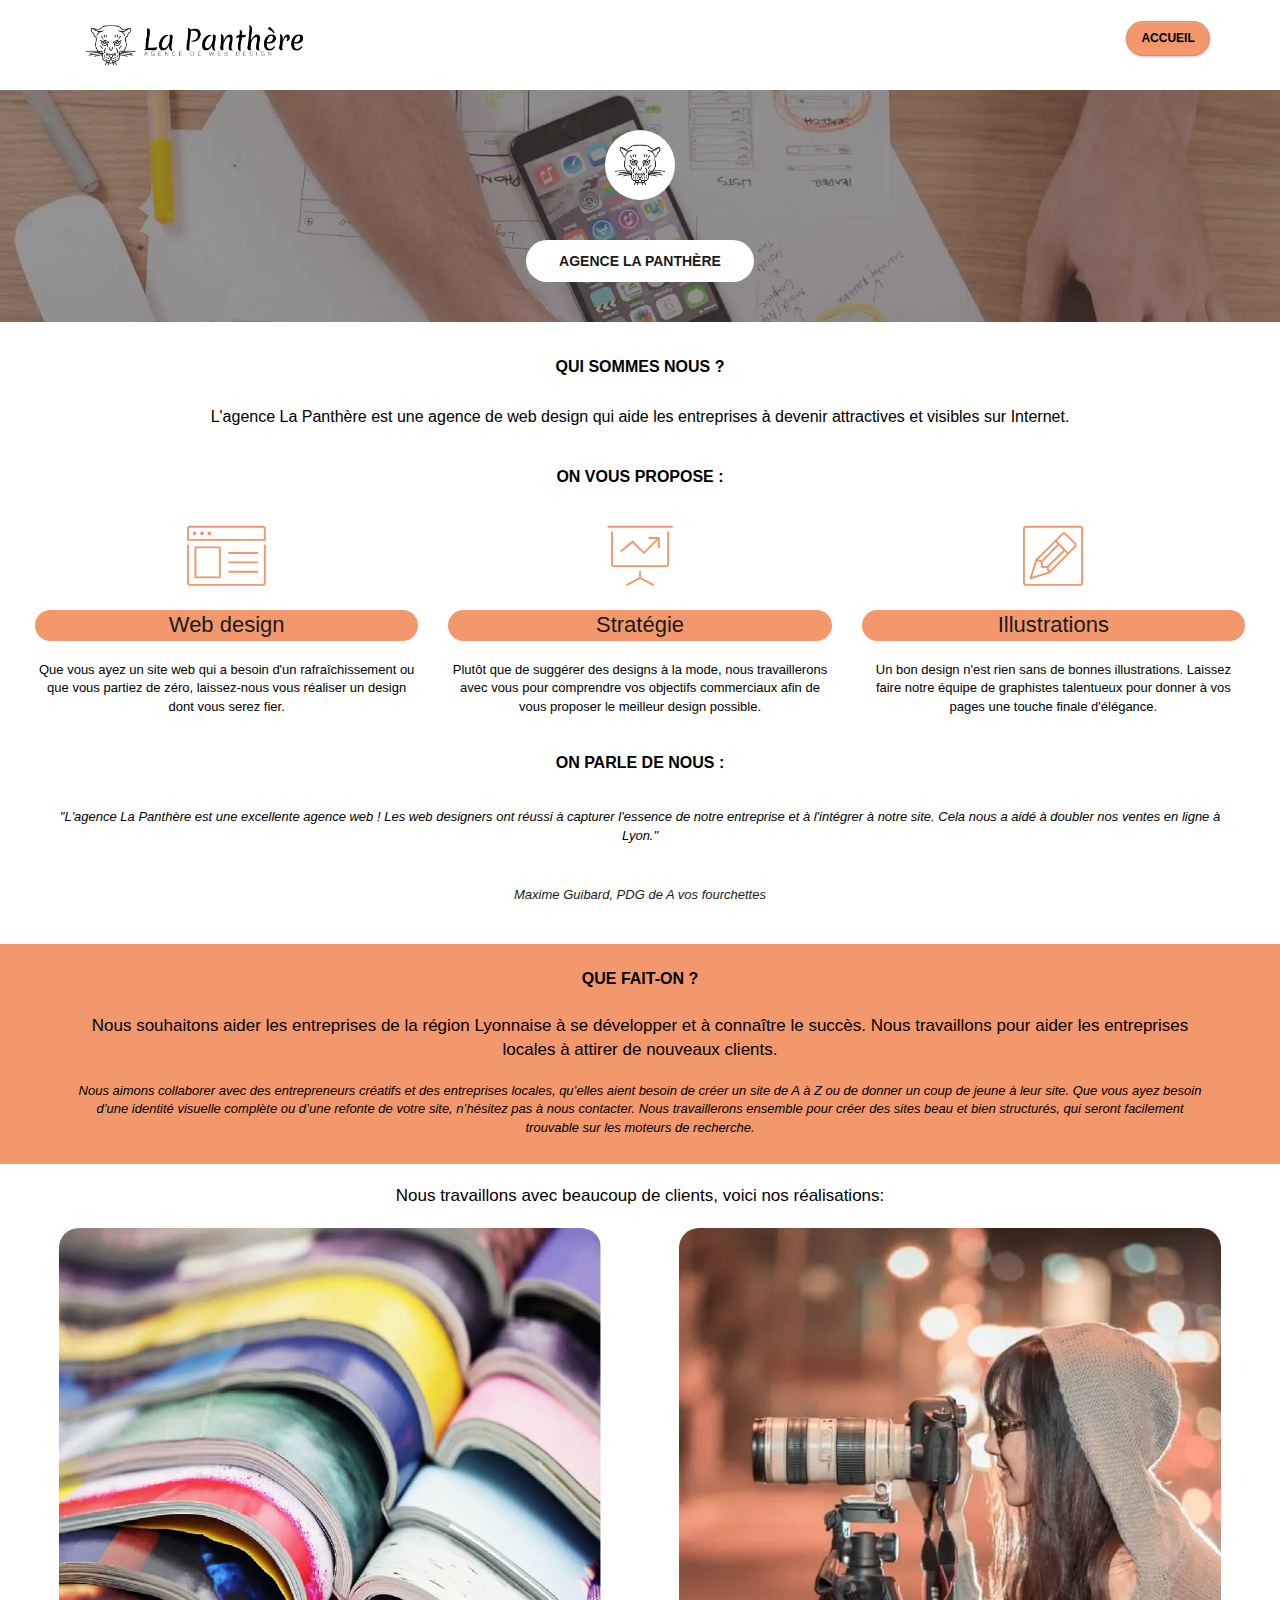
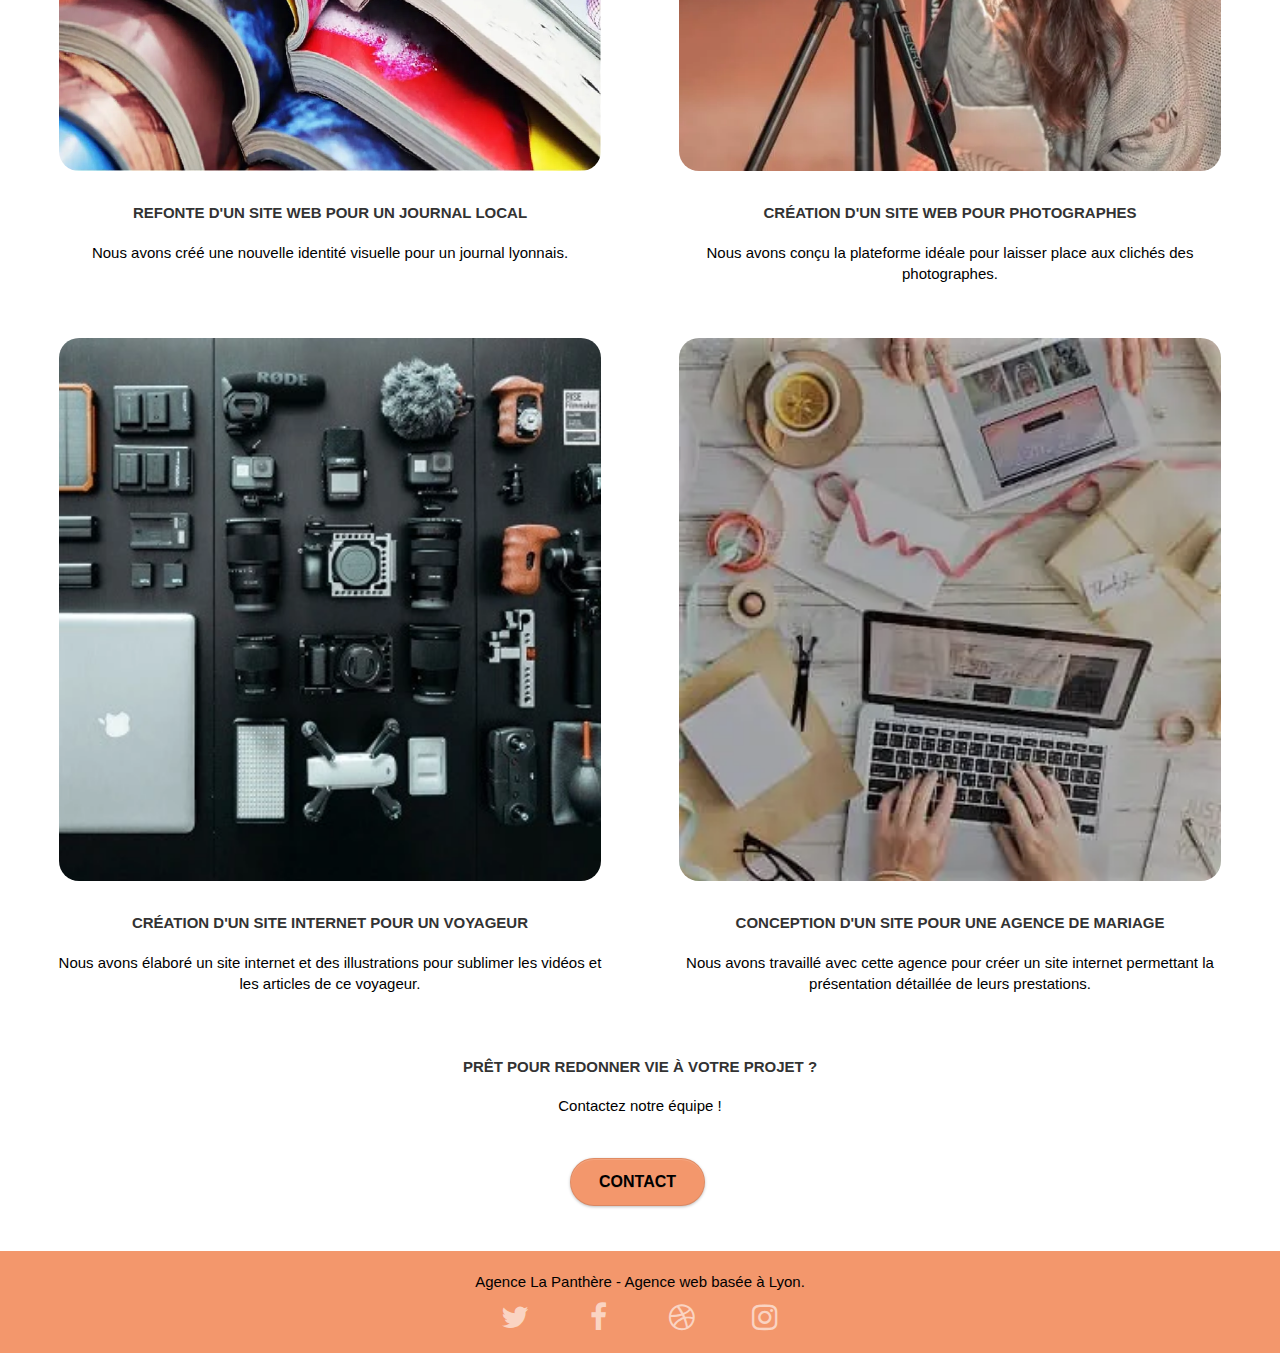
<file: index.html>
<!doctype html>
<html lang="fr">
<head>
    <meta charset="utf-8">
    <meta name="keywords" content="google, site web, site internet, agence design lyon">
    <meta name="description" content="La Panthère est une agence de webdesign basée à Lyon,
	qui aide les entreprises à devenir attractives et visibles sur internet">
    <meta name="viewport" content="width=device-width, initial-scale=1.0, viewport-fit=cover">
    <link rel="shortcut icon" type="image/png" href="favicon.jpg">
    <link rel="canonical" href="https://jabouzou.github.io/la_panthere/"/>
	<link rel="stylesheet" type="text/css" href="./css/bootstrap.css">
	<link rel="stylesheet" type="text/css" href="style.css">
	<link rel="stylesheet" type="text/css" href="./css/font-awesome.css">
	<link rel="stylesheet" type="text/css" href="./css/et-line.css">
	<link rel="alternate" hreflang="fr" href="https://jabouzou.github.io/la_panthere/fr/"/>

    <title>La Panthère | Agence de web design |Lyon, France</title>
    
<!-- Analytics -->
<meta name="google-site-verification" content="M41j4bJcFL_2pexahHxz7XFJvd50q1hlF4pwgWMD_pU" /> 
<!-- Analytics END -->
    
</head>

<body>
	<header>
		<!-- Principal conteneur -->
		<div class="page-container">
			<!-- bloc-0 -->
			<div class="bloc bgc-white l-bloc " id="bloc-0">
				<div class="container bloc-sm">
					<nav id="navbar" class="navbar row">
						<a href="index.html" class="btn-clean btn_homepage" id="homepage_button">
							Accueil
						</a>
						<div id="navbar_img">
							<img src="img/compresse/agence-la-panthere-monochrome.webp" alt="Logo de l'agence web design La Panthère, 
							en noir et blanc" height="40"/>
						</div>
					</nav>
				</div>
			</div>
		</div>
	</header>

	<main>
		<div class="img_pres">
			<img src="img/compresse/agence-la-panthere_banniere.webp" alt="">
		</div>

		<!-- bloc-1-presentation -->
		<div class="bloc bgc-dark-slate-blue bg-banniere d-bloc bg-t-edge bloc-bg-texture texture-paper b-parallax" id="bloc-1-hero">
			<div class="container bloc-lg">
				<div class="row tight-width-whitespace">
					<div class="col-sm-12 introduction">
						<div class="mainlogo">
							<img src="img/compresse/logo.webp" alt="Logo du site web La Panthère, 
							dessin d'une tête de tigre en noir et blanc">
							<p class="title">Agence	La Panthère</p>
						</div>
						
					</div>
				</div>
			</div>
		</div>
		<!-- bloc-1-presentation END -->

		<!-- bloc-2-services -->
		<div class="bloc bgc-white l-bloc" id="bloc-2-services">
			<div class="container bloc-md">
				<div class="description">
					<p class="titles">Qui sommes nous ? </p>
					<h1>
						L'agence La Panthère est une agence de web design qui aide 
						les entreprises à devenir attractives et visibles sur Internet.
					</h1>
				</div>
				<p class="titles">On vous propose :</p>
				<div class="row voffset-lg med-width-whitespace">
					<div class="col-sm-4">
						<div class="text-center">
							<span class="et-icon-browser sm-shadow icon-dark-slate-blue icons icon-lg"></span>
						</div>
						<h2 class="mg-md text-center text_content">
							Web design
						</h2>
						<p class="text-center smalltext">
							Que vous ayez un site web qui a besoin d'un rafraîchissement 
							ou que vous partiez de zéro, laissez-nous vous réaliser un design dont vous serez fier.
						</p>
					</div>
					<div class="col-sm-4">
						<div class="text-center">
							<span class="et-icon-presentation sm-shadow icon-dark-slate-blue icons icon-lg"></span>
						</div>
						<h2 class="mg-md text-center text_content">
							Stratégie
						</h2>
						<p class="text-center smalltext">
							Plutôt que de suggérer des designs à la mode, nous travaillerons avec vous pour 
							comprendre vos objectifs commerciaux afin de vous proposer le meilleur design possible.
						</p>
					</div>
					<div class="col-sm-4">
						<div class="text-center">
							<span class="et-icon-edit sm-shadow icon-dark-slate-blue icons icon-lg"></span>
						</div>
						<h2 class="mg-md text-center text_content">
							Illustrations
						</h2>
						<p class="text-center smalltext">
							Un bon design n'est rien sans de bonnes illustrations. 
							Laissez faire notre équipe de graphistes talentueux pour donner 
							à vos pages une touche finale d'élégance.
						</p>
					</div>
				</div>
				<p class="titles">On parle de nous :</p>
				<div class="quote_parent" >
					<p class="quote">"L'agence La Panthère est une excellente agence web ! Les web designers ont réussi à 
						capturer l'essence de notre entreprise
							et à l'intégrer à notre site. Cela nous a aidé à doubler nos ventes en ligne à Lyon."</p>
					<p class="subtitle">Maxime Guibard, PDG de A vos fourchettes</p>			
				</div>
			</div>
		</div>
		<!-- bloc-2-services END -->

		<!-- bloc-3-what-i-do -->
		<div class="bloc tc-white bgc-atomic-tangerine bg-presentation d-bloc bloc-bg-texture texture-paper-center b-parallax" id="bloc-3-what-i-do">
			<div class="container bloc-lg">
				<div>
					<div class="col-sm-12">
						<p class="titles titles_black">Que fait-on ?</p>
						<h2>
							Nous souhaitons aider les entreprises de la région Lyonnaise à se développer et à connaître le succès.
							Nous travaillons pour aider les entreprises locales à attirer de nouveaux clients.<br>
						</h2>
						<p class="article_content">
							Nous aimons collaborer avec des entrepreneurs créatifs et des entreprises locales, qu’elles aient besoin de créer un site de A à Z ou de donner un coup de jeune à leur site. 
							Que vous ayez besoin d’une identité visuelle complète ou d’une refonte de votre site, n’hésitez pas à nous contacter.
							Nous travaillerons ensemble pour créer des sites beau et bien structurés, qui seront facilement trouvable sur les moteurs de recherche.
						</p>
					</div>
				</div>
			</div>
		</div>
		<!-- bloc-3-what-i-do END -->

		<!-- bloc-4-portfolio -->
		<div class="bloc bgc-white bg-lines-h2-bg bg-repeat l-bloc" id="bloc-4-portfolio">
			<div class="container bloc-lg">
				<div class="row">
					<div class="col-sm-12 text-center">
						<h2>Nous travaillons avec beaucoup de clients, voici nos réalisations:</h2>
					</div>
				</div>
				<div class="row tight-width-whitespace portfolio-row">
					<div class="col-sm-6">	
						<a href="#" data-lightbox="img/compresse/photo-journaux-ouverts.webp" data-gallery-id="gallery-1" data-caption="Refonte d'un site web pour un journal local" 
							data-frame="snapshot-lb">
							<div class="img_container">
								<img src="img/compresse/photo-journaux-ouverts.webp" class="img_style img-responsive portfolio-thumb" 
								alt="photographie de différents journaux multicolore ouverts"/>
							</div>
						</a>
						<div class="subtitle_text">
							<h3 class="mg-md text-center">
								Refonte d'un site web pour un journal local
							</h3>
							<p class="text-center img_text_subtitle">
								Nous avons créé une nouvelle identité visuelle pour un journal lyonnais.
							</p>
						</div>
					</div>
					<div class="col-sm-6">
						<a href="#" data-lightbox="img/compresse/femme-photographe.webp" data-gallery-id="gallery-1" data-caption="Création d'un site web pour photographes" 
						data-frame="snapshot-lb">
							<div class="img_container">
								<img src="img/compresse/femme-photographe.webp" class="img_style img-responsive portfolio-thumb" 
								alt="photographie d'une femme qui prend une photo en souriant"/>
							</div>
						</a>
						<div class="subtitle_text">
							<h3 class="mg-md text-center">
								Création d'un site web pour photographes
							</h3>
							<p class="text-center img_text_subtitle">
								Nous avons conçu la plateforme idéale pour laisser place aux clichés des photographes.
							</p>
						</div>
					</div>
				</div>
				<div class="row tight-width-whitespace portfolio-row">
					<div class="col-sm-6">
						<a href="#" data-lightbox="img/materiel-photographe.webp" data-gallery-id="gallery-1" data-caption="Création d'un site internet pour un voyageur" 
						data-frame="snapshot-lb">
							<div class="img_container">
								<img src="img/materiel-photographe.webp" class="img_style img-responsive portfolio-thumb" alt="photogtaphie d'une multitude
								d'appareils photos pour illustrer le matériel d'un photographe"/>
							</div>
						</a>
						<div class="subtitle_text">
							<h3 class="mg-md text-center">
								Création d'un site internet pour un voyageur
							</h3>
							<p class="text-center img_text_subtitle">
								Nous avons élaboré un site internet et des illustrations 
								pour sublimer les vidéos et les articles de ce voyageur.
							</p>
						</div>
					</div>
					<div class="col-sm-6">
						<a href="#" data-lightbox="img/compresse/bureau-ordinateur-travail.webp" data-gallery-id="gallery-1" data-caption="Conception d'un site pour une agence de mariage" 
						data-frame="snapshot-lb">
							<div class="img_container">
								<img src="img/compresse/bureau-ordinateur-travail.webp" class="img_style img-responsive portfolio-thumb" alt="image d'un bureau de travail où des mains tapent
								sur un ordinateur de type mac"/>
							</div>
						</a>
						<div class="subtitle_text">
							<h3 class="mg-md text-center">
								Conception d'un site pour une agence de mariage
							</h3>
							<p class="text-center img_text_subtitle">
								Nous avons travaillé avec cette agence pour créer un site internet 
								permettant la présentation détaillée de leurs prestations.
							</p>
						</div>
					</div>
				</div>
			</div>
		</div>
		<!-- bloc-4-portfolio END -->

		<!-- bloc-5-cta -->
		<div class="bloc bgc-dark-slate-blue bg-banniere d-bloc bloc-bg-texture texture-paper-big" id="bloc-5-cta">
			<div class="container bloc-lg">
				<div class="row">
					<h3 class="mg-md text-center tc-white">
						Prêt pour redonner vie à votre projet ?
					</h3>
					<p class="mg-md text-center text-center-black">Contactez notre équipe !</p>
					<div class="col-sm-12 text-center">
						<a id="contact_button_down" href="contact.html" class="btn btn-atomic-tangerine btn-clean btn-rd btn-lg cta-hero">Contact</a>
					</div>
				</div>
			</div>
		</div>
	</main>	

	<footer class="bloc bgc-atomic-tangerine d-bloc" id="bloc-8">
		<div class="container bloc-sm">
			<div class="row">
				<div class="col-sm-12">
					<p class="text-center-black">
						Agence La Panthère - Agence web basée à Lyon.<br>
					</p>
					<div class="row row-no-gutters social">
						<div class="col-sm-3">
							<div class="text-center">
								<a class="twitter" href="#"><span class="fa fa-twitter icon-md"></span></a>
							</div>
						</div>
						<div class="col-sm-3">
							<div class="text-center">
								<a class="facebook" href="#"><span class="fa fa-facebook icon-md"></span></a>
							</div>
						</div>
						<div class="col-sm-3">
							<div class="text-center">
								<a class="dribble" href="#"><span class="fa fa-dribbble icon-md"></span></a>
							</div>
						</div>
						<div class="col-sm-3">
							<div class="text-center">
								<a class="instagram" href="#"><span class="fa fa-instagram icon-md"></span></a>
							</div>
						</div>
					</div>
				</div>
			</div>
		</div>
	</footer>

	<script src="./js/jquery-2.1.0.js"></script>
	<script src="./js/bootstrap.js"></script>
	<script src="./js/blocs.js"></script>
	<script src="./js/jquery.touchSwipe.js"></script>
	<script src="./js/gmaps.js"></script>


</body>
</html>
</file>
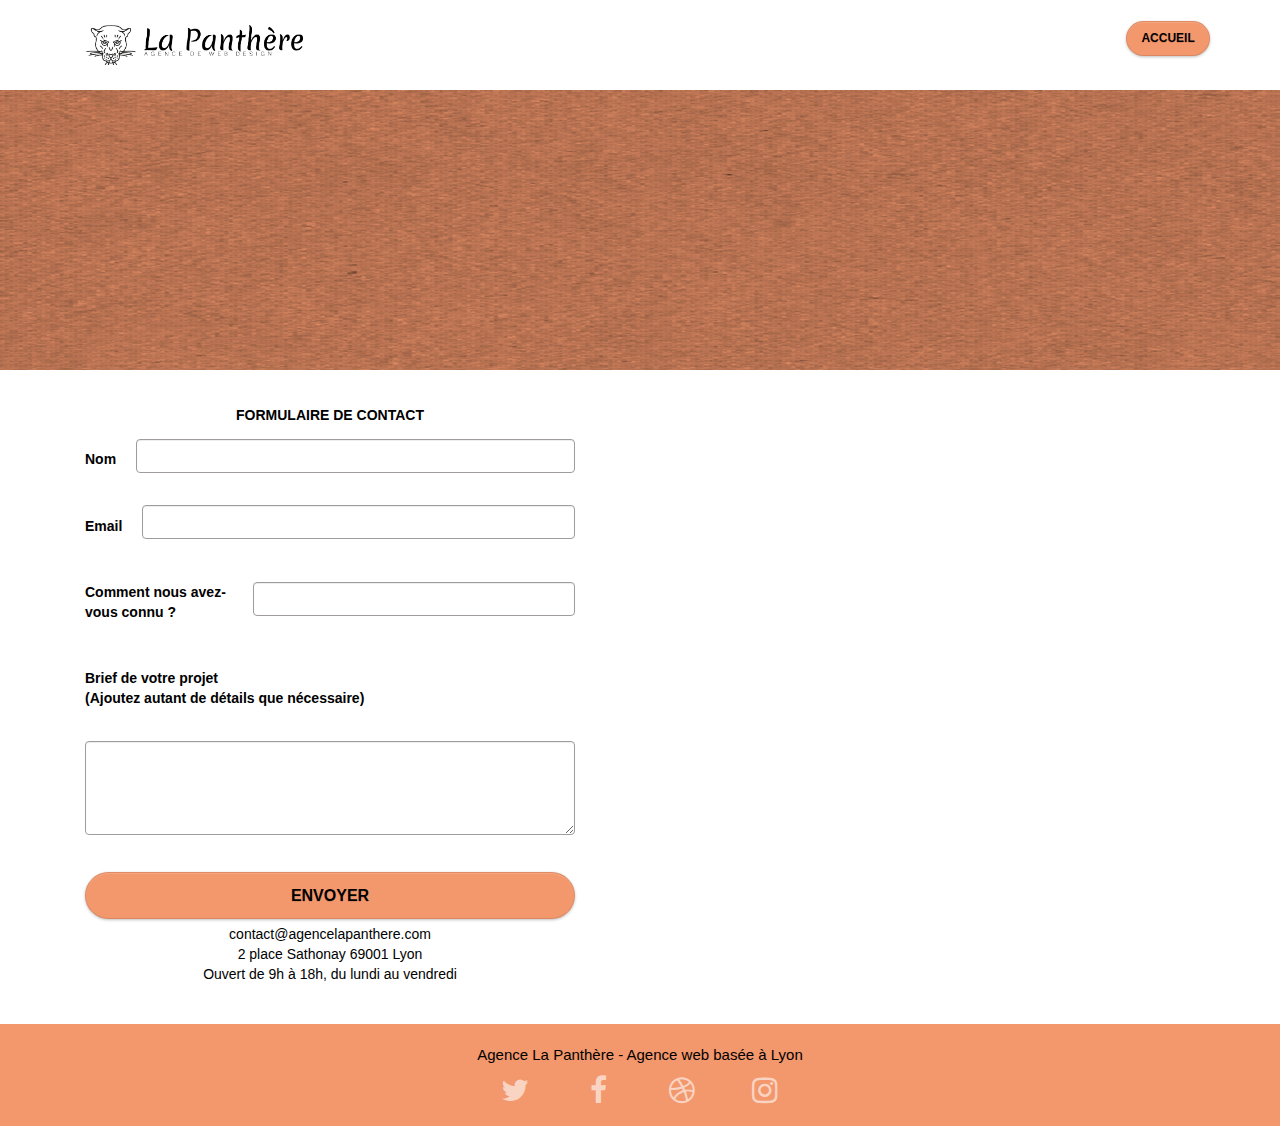
<file: contact.html>
<!doctype html>
<html lang="fr">
	<head>
		<meta charset="utf-8">
		<meta name="keywords" content="google, site web, site internet, agence design lyon">
		<meta name="description" content="La Panthère est une agence de webdesign,
		qui aide les entreprises à devenir attractives et visibles sur internet">
		<meta name="viewport" content="width=device-width, initial-scale=1.0, viewport-fit=cover">
		<link rel="shortcut icon" type="image/png" href="favicon.jpg">

		
		<link rel="stylesheet" type="text/css" href="./css/bootstrap.css">
		<link rel="stylesheet" type="text/css" href="style.css">
		<link rel="stylesheet" type="text/css" href="./css/font-awesome.css">
		<link rel="stylesheet" type="text/css" href="./css/et-line.css">
		<link rel="alternate" hreflang="fr" href="https://jabouzou.github.io/la_panthere/fr/"/>
		
		<title>Contact | La Panthère | Agence de web design |Lyon, France</title>

	</head>

	<body>
		<header>
			<!-- Principal conteneur -->
			<div class="page-container">
				<!-- bloc-0 -->
				<div class="bloc bgc-white l-bloc " id="bloc-0">
					<div class="container bloc-sm">
						<nav id="navbar" class="navbar row">
							<a href="index.html" class="btn-clean btn_homepage" id="homepage_button">
								Accueil
							</a>
							<div id="navbar_img">
								<img src="img/compresse/agence-la-panthere-monochrome.webp" alt="Logo de l'agence web design La Panthère, 
								en noir et blanc" height="40"/>
							</div>
						</nav>
					</div>
				</div>
			</div>
		</header>

		<main>
			
			<div class="bloc bg-dots-bg bg-repeat bgc-atomic-tangerine d-bloc bloc-bg-texture texture-paper" id="bloc-6">
				<img class="wallpaper" src="img/reduced_texture.webp" alt="image de fond orange">
			</div>

			<div class="bloc bgc-white l-bloc" id="bloc-7">
				<div class="container bloc-lg">
					<div class="row">
						<div class="col-sm-6">
							<form id="form_1">
								<h1 class="contact_h1">Formulaire de contact</h1>
								<div class="form-group">
									<h2 class="contact_h2 contact">Nom</h2>
									<label class="hidden" for="nom">Quel est votre nom ?</label>
									<input type="text" id="nom" class="form-control" required />
										
								</div>
								<div class="form-group">
									<h2 class="contact_h2 contact">Email</h2>
									<label class="hidden" for="email">Quelle est votre adresse email ?</label>
									<input type="email" id="email" class="form-control"/>
										
								</div>
								<div class="form-group">
									<h2 class="contact_h2 contact">Comment nous avez-vous connu ?</h2>
									<label class="hidden" for="connu">Décrire comment vous avez connu le site de web design La Panthère</label>
									<input type="email" id="connu" class="form-control"/>
							
								</div>
								<div id="formcolumn" class="form-group">
									<h2 class="contact_h2 contact">Brief de votre projet <br>(Ajoutez autant de détails que nécessaire)</h2>
									<label class="hidden" for="brief">Décrire le brief de votre projet (Ajoutez autant de détails que nécessaire)</label>
									<textarea id="brief" class="form-control" rows="4" cols="50"></textarea>					
								</div> 
								<button id="send" class="btn-clean btn-rd bloc-button btn btn-lg btn-block cta-hero btn-atomic-tangerine" type="submit">
									Envoyer
								</button>
								<ul class="footer_content">
									<li>contact@agencelapanthere.com</li>
									<li>2 place Sathonay 69001 Lyon</li>
									<li>Ouvert de 9h à 18h, du lundi au vendredi</li>	
								</ul>
							</form>
						</div>
					</div>
				</div>
			</div>
		</main>

		<footer class="bloc bgc-atomic-tangerine d-bloc" id="bloc-8">
			<div class="container bloc-sm">
				<div class="row">
					<div class="col-sm-12">
						<p class="text-center-black">
							Agence La Panthère - Agence web basée à Lyon<br>
						</p>
						<div class="row row-no-gutters social">
							<div class="col-sm-3">
								<div class="text-center">
									<a class="twitter" href="#"><span class="fa fa-twitter icon-md"></span></a>
								</div>
							</div>
							<div class="col-sm-3">
								<div class="text-center">
									<a class="facebook" href="#"><span class="fa fa-facebook icon-md"></span></a>
								</div>
							</div>
							<div class="col-sm-3">
								<div class="text-center">
									<a class="dribble" href="#"><span class="fa fa-dribbble icon-md"></span></a>
								</div>
							</div>
							<div class="col-sm-3">
								<div class="text-center">
									<a class="instagram" href="#"><span class="fa fa-instagram icon-md"></span></a>
								</div>
							</div>
						</div>
					</div>
				</div>
			</div>
		</footer>
		<script src="./js/jquery-2.1.0.js"></script>
		<script src="./js/bootstrap.js"></script>
		<script src="./js/blocs.js"></script>
		<script src="./js/jquery.touchSwipe.js"></script>
		<script src="./js/gmaps.js"></script>
	</body>
</html>
</file>
<file: style.css>
body {
    margin: 0;
    padding: 0;
    background: #FFF;
    overflow-x: hidden;
    -webkit-font-smoothing: antialiased;
    -moz-osx-font-smoothing: grayscale;
    color: #000000;
}

li {
    list-style-type: none;
}

a {
    text-decoration: none;
}

img {
    width: 100%;
}

.hidden {
    height: 1px;
    left: 0;
    overflow: hidden;
    position: absolute;
    top: -10000px;
    width: 1px;
 }

 .img_pres {
    z-index: 0;
    position: absolute;
}
 .form-group {
    display: flex;
    flex-direction: row;
    align-items: center;
    justify-content: center;
    gap: 20px;
}

header {
    margin: 0px 35px;
}


 #form_1 {
    display: flex;
    flex-direction: column;
    padding: 30px 50px;
 }

#formcolumn {
    display: flex;
    flex-direction: column;
    align-items: baseline;
}

.wallpaper {
    height: 100%;
}

 .contact {
    font-size: 14px;
    margin-bottom: 12px !important;
    font-weight: bold;
 }

.text-center-black {
    display: flex;
    align-items: center;
    justify-content: center;
}

#navbar {
    display: flex;
}

.picturewall {
    height: 280px; 
    width: 280px;
}

#navbar_img {
    display: flex;
    align-items: center;
}

#homepage_button {
    margin: 0 2rem 0 1rem;
    position: absolute;
    left: 93%;
    color: #000000;
    text-transform: uppercase;
}

@media screen and (max-width: 480px) {
    #homepage_button {
        left: 75%;
    }
}

.btn_homepage {
    background: #F3976C;
    padding: 8px 14px 8px 14px;
    font-size: 12px;
    font-weight: 700;
    border-radius: 40px;
}

.btn-homepage:hover {
    background: #c27956!important;
}

.description {
    margin: 30px 30px 0px 30px;
}

.text_content {
    background-color: #F3976C;
    color: #1A1A1A;
    border-radius: 30px;
    text-align: center;
}

.col-sm-4 {
    margin-bottom: 22px;
}

.contact_h1 {
    font-weight: 700;
    text-transform: uppercase;
    margin: 0px;
    font-size: 14px;
}

.contact_h2 {
    color: #000000;
}

a,
button {
    transition: all .3s ease-in-out;
    outline: none!important;
}

a:hover {
    text-decoration: none;
    cursor: pointer;
}

#page-loading-blocs-notifaction {
    position: fixed;
    top: 0;
    bottom: 0;
    width: 100%;
    z-index: 100000;
    background: #FFFFFF url("img/pageload-spinner.gif") no-repeat center center;
}

.bloc {
    width: 100%;
    clear: both;
    background: 50% 50% no-repeat;
    -webkit-background-size: cover;
    -moz-background-size: cover;
    -o-background-size: cover;
    background-size: cover;
    position: relative;
}

.bloc {
    padding-left: 0;
    padding-right: 0;
    margin: 0px;
}

.bloc-sm {
    padding: 20px 50px;
}

.flex {
    display: flex;
    justify-content: center;
    align-items: center;
    text-align: center;
    align-content: center;
}


.bg-center,
.bg-l-edge,
.bg-r-edge,
.bg-t-edge,
.bg-b-edge,
.bg-tl-edge,
.bg-bl-edge,
.bg-tr-edge,
.bg-br-edge,
.bg-repeat {
    -webkit-background-size: auto!important;
    -moz-background-size: auto!important;
    -o-background-size: auto!important;
    background-size: auto!important;
}

.bg-repeat {
    background: repeat;
}

.bg-t-edge {
    background: top no-repeat;
}

.texture-paper::before {
    background: url(img/reduced_texture.webp);
    background-size: 280px 280px;
}

.bloc-bg-texture::before {
    position: absolute;
    top: 0;
    bottom: 0;
    left: 0;
    right: 0;
}

.b-parallax {
    background-attachment: fixed;
}

.d-bloc {
    color: rgba(255, 255, 255, .7);
}

.d-bloc button:hover {
    color: rgba(255, 255, 255, .9);
}

.d-bloc .icon-round,
.d-bloc .icon-square,
.d-bloc .icon-rounded,
.d-bloc .icon-semi-rounded-a,
.d-bloc .icon-semi-rounded-b {
    border-color: rgba(255, 255, 255, .9);
}

.d-bloc .divider-h span {
    border-color: rgba(255, 255, 255, .2);
}

.d-bloc .a-btn,
.d-bloc .navbar a,
.d-bloc .navbar-brand,
.d-bloc a .icon-sm,
.d-bloc a .icon-md,
.d-bloc a .icon-lg,
.d-bloc a .icon-xl,
.d-bloc h1 a,
.d-bloc h2 a,
.d-bloc h3 a,
.d-bloc h4 a,
.d-bloc h5 a,
.d-bloc h6 a,
.d-bloc p a {
    color: rgba(255, 255, 255, .6);
}

.d-bloc .a-btn:hover,
.d-bloc .navbar a:hover,
.d-bloc .navbar-brand:hover,
.d-bloc a:hover .icon-sm,
.d-bloc a:hover .icon-md,
.d-bloc a:hover .icon-lg,
.d-bloc a:hover .icon-xl,
.d-bloc h1 a:hover,
.d-bloc h2 a:hover,
.d-bloc h3 a:hover,
.d-bloc h4 a:hover,
.d-bloc h5 a:hover,
.d-bloc h6 a:hover,
.d-bloc p a:hover {
    color: rgba(255, 255, 255, 1);
}

.d-bloc .navbar-toggle .icon-bar {
    background: rgba(255, 255, 255, 1);
}

.d-bloc .btn-wire,
.d-bloc .btn-wire:hover {
    color: rgba(255, 255, 255, 1);
    border-color: rgba(255, 255, 255, 1);
}

.d-bloc .panel {
    color: rgba(0, 0, 0, .5);
}

.d-bloc .panel button:hover {
    color: rgba(0, 0, 0, .7);
}

.d-bloc .panel icon {
    border-color: rgba(0, 0, 0, .7);
}

.d-bloc .panel .divider-h span {
    border-color: rgba(0, 0, 0, .1);
}

.d-bloc .panel .a-btn {
    color: rgba(0, 0, 0, .6);
}

.d-bloc .panel .a-btn:hover {
    color: rgba(0, 0, 0, 1);
}

.d-bloc .panel .btn-wire,
.d-bloc .panel .btn-wire:hover {
    color: rgba(0, 0, 0, .7);
    border-color: rgba(0, 0, 0, .3);
}

.d-bloc .panel,
.l-bloc {
    color: rgba(0, 0, 0, .5);
}

.d-bloc .panel button:hover,
.l-bloc button:hover {
    color: rgba(0, 0, 0, .7);
}

.l-bloc .icon-round,
.l-bloc .icon-square,
.l-bloc .icon-rounded,
.l-bloc .icon-semi-rounded-a,
.l-bloc .icon-semi-rounded-b {
    border-color: rgba(0, 0, 0, .7);
}

.d-bloc .panel .divider-h span,
.l-bloc .divider-h span {
    border-color: rgba(0, 0, 0, .1);
}

.d-bloc .panel .a-btn,
.l-bloc .a-btn,
.l-bloc .navbar a,
.l-bloc .navbar-brand,
.l-bloc a .icon-sm,
.l-bloc a .icon-md,
.l-bloc a .icon-lg,
.l-bloc a .icon-xl,
.l-bloc h1 a,
.l-bloc h2 a,
.l-bloc h3 a,
.l-bloc h4 a,
.l-bloc h5 a,
.l-bloc h6 a,
.l-bloc p a {
    color: rgba(0, 0, 0, .6);
}

.d-bloc .panel .a-btn:hover,
.l-bloc .a-btn:hover,
.l-bloc .navbar a:hover,
.l-bloc .navbar-brand:hover,
.l-bloc a:hover .icon-sm,
.l-bloc a:hover .icon-md,
.l-bloc a:hover .icon-lg,
.l-bloc a:hover .icon-xl,
.l-bloc h1 a:hover,
.l-bloc h2 a:hover,
.l-bloc h4 a:hover,
.l-bloc h5 a:hover,
.l-bloc h6 a:hover,
.l-bloc p a:hover {
    color: rgba(0, 0, 0, 1);
}

.l-bloc .navbar-toggle .icon-bar {
    color: rgba(0, 0, 0, .6);
}

.d-bloc .panel .btn-wire,
.d-bloc .panel .btn-wire:hover,
.l-bloc .btn-wire,
.l-bloc .btn-wire:hover {
    color: rgba(0, 0, 0, .7);
    border-color: rgba(0, 0, 0, .3);
}

.voffset {
    margin-top: 30px;
}

.voffset-lg {
    margin-top: 80px;
}

.row-no-gutters {
    margin-right: 0;
    margin-left: 0; 
}

.row.row-no-gutters > [class^="col-"],
.row.row-no-gutters > [class*=" col-"] {
    padding-right: 0;
    padding-left: 0;
}

.row {
    margin-right: 0px !important;
    margin-left: 0px !important;
}

.title {
    text-align: center;
    margin: 0px;
    font-size: 14px !important;
    color: #000000;
    background: white;
    border-radius: 50px;
    width: 20%;
    height: 42px;
    display: flex;
    justify-content: center;
    align-items: center;
    margin-top: 25px;
}

.navbar {
    margin-bottom: 0;
    z-index: 1;
}

.navbar-brand {
    height: auto;
    padding: 3px 15px;
    font-size: 25px;
    font-weight: normal;
    font-weight: 600;
    line-height: 44px;
}

.navbar-brand img {
    height: 55px;
    margin: 0 5px 0 0;
    display: inline;
    min-width: 100%;
}

.nav-center .navbar-brand img {
    margin: 0;
}

.navbar .nav {
    padding-top: 2px;
    margin-right: -16px;
    float: right;
    z-index: 1;
}

.nav > li {
    float: left;
    margin-top: 4px;
    font-size: 16px;
}

.bg-dots-bg {
    background-image: url(img/dots-bg.webp);
    height: 280px;
}

.navbar-nav .open .dropdown-menu > li > a {
    text-align: inherit;
}

.nav > li a:hover,
.nav > li a:focus {
    background: transparent;
}

.navbar-toggle {
    margin: 10px 10px 0 0;
    border: 0px;
}

.navbar-toggle:hover {
    background: transparent!important;
}

.navbar-toggle .icon-bar {
    background-color: rgba(0, 0, 0, .5);
    width: 26px;
}

.nav-invert .navbar .nav {
    float: left;
}

.nav-invert .navbar-header,
.nav-invert .navbar-brand {
    float: right;
    position: relative;
    z-index: 2;
}

@media (min-width: 768px) {
    .site-navigation {
        position: absolute;
        top: 50%;
        right: 20px;
        transform: translate(0, -50%);
        -webkit-transform: translateY(-50%);
    }
    .nav > li .dropdown-menu a,
    .nav > li .dropdown-menu a:hover {
        color: #484848;
    }
    .nav-invert .site-navigation {
        left: 0;
        right: 0;
    }
    .nav-center {
        text-align: center;
    }
    .nav-center .navbar-header {
        width: 100%;
    }
    .nav-center .navbar-header,
    .nav-center .navbar-brand,
    .nav-center .nav > li {
        float: none;
        display: inline-block;
    }
    .nav-center .site-navigation {
        position: relative;
        width: 100%;
        right: 0;
        margin-right: 0px;
        margin-top: 20px;
    }
    .nav-center.mini-nav .navbar-toggle {
        float: none;
        margin: 10px auto 0;
    }
}

.nav > li > .dropdown a {
    background: none!important;
    display: block;
    padding: 14px 15px;
}

nav .caret {
    margin: 0 5px;
}

.dropdown-menu .dropdown-menu {
    top: -8px;
    left: 100%;
}

.dropdown-menu .dropmenu-flow-right {
    top: 100%;
    left: 0;
    margin-left: -1px;
    border-top-left-radius: 0;
    border-top-right-radius: 0;
}

.dropdown-menu .dropdown span {
    border: 4px solid black;
    border-top-color: transparent;
    border-right-color: transparent;
    border-bottom-color: transparent;
    margin: 6px -5px 0 0!important;
    float: right;
}

.mg-md {
    margin-top: 10px;
    margin-bottom: 20px;
}

.mg-lg {
    margin-top: 10px;
    margin-bottom: 40px;
}

.btn {
    margin: 0 5px 5px 0;
}

.btn.pull-right {
    margin: 0 0 5px 5px;
}

.btn-d,
.btn-d:hover,
.btn-d:focus {
    color: #FFF;
    background: rgba(0, 0, 0, .3);
}

button {
    outline: none!important;
}

.btn-rd {
    border-radius: 40px;
}

.btn-clean {
    border: 1px solid rgba(0, 0, 0, .08);
    border-bottom-color: rgba(0, 0, 0, .1);
    text-shadow: 0 1px 0 rgba(0, 0, 1, .1);
    box-shadow: 0 1px 3px rgba(0, 0, 1, .25), inset 0 1px 0 0 rgba(255, 255, 255, .15);
}

.icon-md {
    font-size: 30px!important;
}

.icon-lg {
    font-size: 60px!important;
}

.panel-sq,
.panel-sq .panel-heading,
.panel-sq .panel-footer {
    border-radius: 0;
}

.panel-rd {
    border-radius: 30px;
}

.panel-rd .panel-heading {
    border-radius: 29px 29px 0 0;
}

.panel-rd .panel-footer {
    border-radius: 0 0 29px 29px;
}

.form-control {
        border-color: #a19c9c;
        border-width: 1px;
}

.scrollToTop {
    width: 40px;
    height: 40px;
    position: fixed;
    bottom: 20px;
    right: 20px;
    opacity: 0;
    z-index: 500;
    transition: all .3s ease-in-out;
}

.scrollToTop span {
    margin-top: 6px;
}

.showScrollTop {
    font-size: 14px;
    opacity: 1;
}

a[data-lightbox] {
    position: relative;
    text-align: center;
}

a[data-lightbox]:hover::before {
    content: "+";
    font-family: "HelveticaNeue-Light", "Helvetica Neue Light", "Helvetica Neue", Helvetica, Arial;
    font-size: 32px;
    width: 50px;
    left: 50%;
    height: 50px;
    margin-left: -25px;
    border-radius: 50%;
    background: rgba(0, 0, 0, .6);
    color: #FFF;
    font-weight: 100;
    z-index: 1;
    position: absolute;
    top: 50%;
    transform: translateY(-50%);
    -webkit-transform: translateY(-50%);
}

a[data-lightbox]:hover img {
    opacity: 0.6;
    -webkit-animation-fill-mode: none;
    animation-fill-mode: none;
}

#lightbox-modal {
    display: flex;
    align-items: center;
}

#lightbox-modal .modal-dialog {
    width: 90%;
    max-width: 900px;
    margin: 0 auto 0;
}

#lightbox-modal .modal-dialog img {
    max-height: 90vh;
    margin: 0 auto;
    max-width: fit-content;
}

.lightbox-caption {
    padding: 20px;
    color: #FFF;
    background: rgba(0, 0, 0, .5);
    position: absolute;
    left: 15px;
    right: 15px;
    bottom: 5px;
}

.close-lightbox {
    color: #FFF;
    font-size: 30px;
    position: absolute;
    top: 20px;
    right: 20px;
    z-index: 20;
    background: rgba(0, 0, 0, .5);
    border: none;
    line-height: 30px;
    padding: 0 9px 5px;
    opacity: 0.3;
}

.close-lightbox:hover,
.next-lightbox:hover,
.prev-lightbox:hover {
    opacity: 1.0;
    color: #FFF;
}

.next-lightbox,
.prev-lightbox {
    font-size: 20px;
    color: rgba(255, 255, 255, .9);
    background: rgba(0, 0, 0, .5);
    transition: all .2s ease-in-out;
    position: absolute;
    top: 45%;
    z-index: 1;
    opacity: 0.4;
}

.next-lightbox {
    padding: 6px 8px 1px 13px;
    right: 25px;
}

.prev-lightbox {
    padding: 6px 13px 1px 10px;
    left: 25px;
}

.snapshot-lb .modal-body {
    padding-bottom: 45px;
}

.snapshot-lb .lightbox-caption {
    padding: 0;
    color: rgba(0, 0, 0, .5);
    background: none;
}

h1,
h2,
h3,
h4,
h5,
h6,
p,
li,
label,
.btn {
    font-family: "helvetica";
    font-weight: 400;
}

h1 {
    text-align: center;
    font-size: 16px;
    line-height: 30px;
    margin-bottom: 30px;
    color: #000000;
}

.titles {
    font-size: 16px !important;
    line-height: 30px;
    display: flex;
    align-items: center;
    justify-content: center;
    color: #000000;
    font-weight: 700;
    text-transform: uppercase;
}

.titles_black {
    color: #000000;
    margin-top: 20px;
}

.title {
    color: #1A1A1A;
    font-size: 25px;
    font-weight: 700;
    text-transform: uppercase;
    margin-top: 40px;
    text-align: center;
}

@media screen and (max-width: 768px) {
    .title {
        width: 32%;
    }
}

@media screen and (max-width: 480px){
    
    .title {
        width: 55%;
    }
}

.smalltext {
    font-size: 13px;
    color: #000000;
}

.img_container {
    display: flex;
    align-items: center;
    justify-content: center;
}

.img_style {
    height: 71%;
    width: 92%;
}

.img_text_subtitle {
    width: 92%;
    font-size: 15px;
    color: #000000;
}

.img_text {
    display: flex;
    flex-direction: column;
    justify-content: center;
    align-items: center;
    margin-bottom: 24px;
}

.subtitle {
    font-size: 13px !important;
    font-style: italic;
    text-align: center;
    color:#1A1A1A;
}

.quote {
    font-size: 13px !important;
    font-style: italic;
    text-align: center;
    margin: 0px 20px;
    margin-bottom: 20px;
    color: #000000;
}

.quote_parent {
    margin: 30px 0px;
    display: flex;
    gap: 20px;
    display: flex;
    flex-direction: column;
}

.col-sm-12 h2 {
    font-size: 17px;
    text-align: justify;
    margin: 20px 0px;
    color: #000000;
}

@media screen and (min-width: 768px) {
    .col-sm-12 h2 {
        text-align: center;
    }
}

.subtitle_text {
    display: flex;
    justify-content: center;
    align-items: center;
    flex-direction: column;
}

@media screen and (max-width: 768px) { 
    .subtitle_text {
        margin-bottom: 25px;
    }
    .portfolio-row {
        margin-bottom: 0px !important;
    }
}

.article_content {
    font-size: 13px;
    font-style: italic;    
    text-align: center;
    margin-bottom: 27px;
    color: #000000;
}

.mainlogo {
    display: flex;
    align-items: center;
    justify-content: center;
    flex-direction: column;
}

.mainlogo img {
    width: 70px;
    height: 70px;
    border-radius: 49px;
}

a {
    font-family: "helvetica";
    font-weight: 400;
}

.container {
    max-width: 1240px;
    margin: 0 auto;
}

.col-sm-12 {
    padding: 0px 50px !important;
}

.hero-bloc-text {
    font-size: 38px;
}

.hero-bloc-text-sub {
    font-size: 36px;
}

.statement-bloc-text {
    line-height: 26px;
    font-style: italic;
    font-size: 20px;
    text-align: center;
    font-weight: lighter;
    max-width: 520px;
    margin: auto auto auto auto;
}

p {
    font-size: 11px;
}

.introduction {
    margin: 40px 0px;
}



.cta-hero {
    margin-top: 22px;
    text-transform: uppercase;
    padding: 12px 28px 12px 28px;
    font-size: 16px;
    font-weight: 700;
}

.social {
    margin: auto auto auto auto;
    display: flex;
    justify-content: center;
    align-items: center;
    align-content: center;
    margin-top: 6px;
}

#contact_text {
    display: flex;
    align-items: center;
    justify-content: center;
    margin-bottom: 25px;
}

@media only screen and (min-width: 768px) {
    .col-sm-3 {
        width: 8%;
    }
}

@media only screen and (max-width: 768px) {

    .col-sm-3 {
        width: 10%;
    }
}


h2 {
    font-size: 22px;
    line-height: 1.4em;
}

h3 {
    font-size: 15px;
    text-transform: uppercase;
    font-weight: 700;
    color: #333333;
}

.med-width-whitespace {
    margin: auto auto auto auto;
}


.icons {
    margin-bottom: 14px;
    margin-top: 24px;
}

.white {
    color: #FFFFFF;
}

.portfolio-thumb {
    margin-bottom: 24px;
    border-radius: 20px;
}

.portfolio-row {
    margin-bottom: 44px;
}

.avatar {
    box-shadow: 0px 4px 9px rgba(0, 0, 0, 0.3);
}

.black-background {
    background-color: rgba(165, 147, 99, 0.7);
    padding: 40px 40px 40px 40px;
}

.bold-link {
    font-weight: 900;
    text-decoration: underline;
}

.bgc-white {
    background-color: #FFFFFF;
}

#contact_button_down {
    margin-bottom: 45px;
}

.bgc-atomic-tangerine {
    background-color: #F3976C;
}

.btn-atomic-tangerine {
    background: #F3976C;
    color: #000000;
    cursor: pointer;
}

.btn-atomic-tangerine:hover {
    background: #c27956;
    color: #FFFFFF;
}

.ltc-white {
    color: #000000;
}

.ltc-white:hover {
    color: #cccccc;
}

.ltc-atomic-tangerine {
    color: #F3976C;
}

.ltc-atomic-tangerine:hover {
    color: #c27956;
}

.icon-dark-slate-blue {
    color: #F3976C;
    border-color: #F3976C;
}


@media (max-width: 1024px) {
    .bloc.full-width-bloc,
    .bloc-tile-2.full-width-bloc .container,
    .bloc-tile-3.full-width-bloc .container,
    .bloc-tile-4.full-width-bloc .container {
        padding-left: 0;
        padding-right: 0;
    }
}

@media (max-width: 992px) and (min-width: 768px) {
    .navbar .nav {
        max-width: 80%
    }
    .nav-center.navbar .nav {
        max-width: 100%
    }
}

@media only screen and (min-width: 768px) and (max-width: 1024px) and (orientation: landscape) {
    .b-parallax {
        background-attachment: scroll;
    }
}

@media only screen and (min-width: 1024px) and (max-width: 1366px) and (-webkit-min-device-pixel-ratio: 1.5) {
    .b-parallax {
        background-attachment: scroll;
    }
}

@media (max-width: 991px) {
    .container {
        width: 100%;
    }
    .b-parallax {
        background-attachment: scroll;
    }
    .page-container,
    #hero-bloc {
        overflow-x: hidden;
        position: relative;
    }
    .bloc-group,
    .bloc-group .bloc {
        display: block;
        width: 100%;
    }
    .bloc-fill-screen .fill-bloc-top-edge,
    .bloc-fill-screen .fill-bloc-bottom-edge {
        padding: 0 20px;
    }
}

@media (max-width: 767px) {
    .page-container {
        overflow-x: hidden;
        position: relative;
    }
    h1,
    h2,
    h3,
    h4,
    h5,
    h6,
    p,
    .b-parallax {
        background-attachment: scroll;
    }
    .navbar .nav {
        padding-top: 0;
        float: none;
    }
    .navbar.row {
        margin-left: 0;
        margin-right: 0;
    }
    .site-navigation {
        position: inherit;
        transform: none;
        -webkit-transform: none;
        -ms-transform: none;
    }
    .nav > li {
        text-align: left;
        width: 100%;
    }
   
    .dropdown .dropdown a .caret {
        float: none;
        margin: 5px 0 0 10px;
        border: 4px solid black;
        border-bottom-color: transparent;
        border-right-color: transparent;
        border-left-color: transparent;
    }
    #hero-bloc .navbar .nav {
        background: rgba(0, 0, 0, .8);
    }
    #hero-bloc .navbar .nav a {
        color: rgba(255, 255, 255, .6);
    }
    .hero {
        padding: 50px 0;
    }
    .hero-nav {
        left: -1px;
        right: -1px;
    }
    .navbar-collapse {
        padding: 0;
        overflow-x: hidden;
        -webkit-box-shadow: none;
        box-shadow: none;
    }
    .navbar-brand img {
        max-height: 40px;
        width: auto;
    }
    .nav-invert .navbar-header {
        float: none;
        width: 100%;
    }
    .nav-invert .navbar-toggle {
        float: left;
        margin-left: 10px;
    }
    .bloc {
        padding-left: 0;
        padding-right: 0;
    }
    .bloc-xxl,
    .bloc-xl,
    .bloc-lg {
        padding: 0px 0px;
    }
    .bloc-sm,
    .bloc-md {
        padding-left: 0;
        padding-right: 0;
    }
    .bloc-tile-2 .container,
    .bloc-tile-3 .container,
    .bloc-tile-4 .container,
    .bloc-fill-screen .fill-bloc-top-edge,
    .bloc-fill-screen .fill-bloc-bottom-edge {
        padding-left: 0;
        padding-right: 0;
    }
    .a-block {
        padding: 0 10px;
    }
    .btn-dwn {
        display: none;
    }
    .voffset {
        margin-top: 5px;
    }
    .voffset-md {
        margin-top: 20px;
    }
    .voffset-lg {
        margin-top: 30px;
    }
    form {
        padding: 5px;
    }
    .close-lightbox {
        display: inline-block;
    }
    .blocsapp-device-iphone5 {
        background-size: 216px 425px;
        padding-top: 60px;
        width: 216px;
        height: 425px;
    }
    .blocsapp-device-iphone5 img {
        width: 180px;
        height: 320px;
    }
}

@media (max-width: 767px) {
    .bloc-mob-center-text {
        text-align: center;
    }
}

.footer_content {
    padding: 0px;
}
.footer_content li,
.text-center-black {
    color: #000000 !important;
    text-align: center;
}
.footer_text,
.text-center-black {
    font-size: 15px;
}
</file>
<file: css/et-line.css>
@font-face {
    font-family: et-line;
    src: url(../fonts/et-line.eot);
    src: url(../fonts/et-line.eot?#iefix) format('embedded-opentype'), url(../fonts/et-line.woff) format('woff'), url(../fonts/et-line.ttf) format('truetype'), url(../fonts/et-line.svg#et-line) format('svg');
    font-weight: 400;
    font-style: normal
}

.et-icon-adjustments,
.et-icon-alarmclock,
.et-icon-anchor,
.et-icon-aperture,
.et-icon-attachment,
.et-icon-bargraph,
.et-icon-basket,
.et-icon-beaker,
.et-icon-bike,
.et-icon-book-open,
.et-icon-briefcase,
.et-icon-browser,
.et-icon-calendar,
.et-icon-camera,
.et-icon-caution,
.et-icon-chat,
.et-icon-circle-compass,
.et-icon-clipboard,
.et-icon-clock,
.et-icon-cloud,
.et-icon-compass,
.et-icon-desktop,
.et-icon-dial,
.et-icon-document,
.et-icon-documents,
.et-icon-download,
.et-icon-dribbble,
.et-icon-edit,
.et-icon-envelope,
.et-icon-expand,
.et-icon-facebook,
.et-icon-flag,
.et-icon-focus,
.et-icon-gears,
.et-icon-genius,
.et-icon-gift,
.et-icon-global,
.et-icon-globe,
.et-icon-googleplus,
.et-icon-grid,
.et-icon-happy,
.et-icon-hazardous,
.et-icon-heart,
.et-icon-hotairballoon,
.et-icon-hourglass,
.et-icon-key,
.et-icon-laptop,
.et-icon-layers,
.et-icon-lifesaver,
.et-icon-lightbulb,
.et-icon-linegraph,
.et-icon-linkedin,
.et-icon-lock,
.et-icon-magnifying-glass,
.et-icon-map,
.et-icon-map-pin,
.et-icon-megaphone,
.et-icon-mic,
.et-icon-mobile,
.et-icon-newspaper,
.et-icon-notebook,
.et-icon-paintbrush,
.et-icon-paperclip,
.et-icon-pencil,
.et-icon-phone,
.et-icon-picture,
.et-icon-pictures,
.et-icon-piechart,
.et-icon-presentation,
.et-icon-pricetags,
.et-icon-printer,
.et-icon-profile-female,
.et-icon-profile-male,
.et-icon-puzzle,
.et-icon-quote,
.et-icon-recycle,
.et-icon-refresh,
.et-icon-ribbon,
.et-icon-rss,
.et-icon-sad,
.et-icon-scissors,
.et-icon-scope,
.et-icon-search,
.et-icon-shield,
.et-icon-speedometer,
.et-icon-strategy,
.et-icon-streetsign,
.et-icon-tablet,
.et-icon-target,
.et-icon-telescope,
.et-icon-toolbox,
.et-icon-tools,
.et-icon-tools-2,
.et-icon-trophy,
.et-icon-tumblr,
.et-icon-twitter,
.et-icon-upload,
.et-icon-video,
.et-icon-wallet,
.et-icon-wine {
    font-family: et-line;
    font-style: normal;
    font-weight: 400;
    font-variant: normal;
    text-transform: none;
    line-height: 1;
    -webkit-font-smoothing: antialiased;
    -moz-osx-font-smoothing: grayscale;
    display: inline-block
}

.et-icon-mobile:before {
    content: "\e000"
}

.et-icon-laptop:before {
    content: "\e001"
}

.et-icon-desktop:before {
    content: "\e002"
}

.et-icon-tablet:before {
    content: "\e003"
}

.et-icon-phone:before {
    content: "\e004"
}

.et-icon-document:before {
    content: "\e005"
}

.et-icon-documents:before {
    content: "\e006"
}

.et-icon-search:before {
    content: "\e007"
}

.et-icon-clipboard:before {
    content: "\e008"
}

.et-icon-newspaper:before {
    content: "\e009"
}

.et-icon-notebook:before {
    content: "\e00a"
}

.et-icon-book-open:before {
    content: "\e00b"
}

.et-icon-browser:before {
    content: "\e00c"
}

.et-icon-calendar:before {
    content: "\e00d"
}

.et-icon-presentation:before {
    content: "\e00e"
}

.et-icon-picture:before {
    content: "\e00f"
}

.et-icon-pictures:before {
    content: "\e010"
}

.et-icon-video:before {
    content: "\e011"
}

.et-icon-camera:before {
    content: "\e012"
}

.et-icon-printer:before {
    content: "\e013"
}

.et-icon-toolbox:before {
    content: "\e014"
}

.et-icon-briefcase:before {
    content: "\e015"
}

.et-icon-wallet:before {
    content: "\e016"
}

.et-icon-gift:before {
    content: "\e017"
}

.et-icon-bargraph:before {
    content: "\e018"
}

.et-icon-grid:before {
    content: "\e019"
}

.et-icon-expand:before {
    content: "\e01a"
}

.et-icon-focus:before {
    content: "\e01b"
}

.et-icon-edit:before {
    content: "\e01c"
}

.et-icon-adjustments:before {
    content: "\e01d"
}

.et-icon-ribbon:before {
    content: "\e01e"
}

.et-icon-hourglass:before {
    content: "\e01f"
}

.et-icon-lock:before {
    content: "\e020"
}

.et-icon-megaphone:before {
    content: "\e021"
}

.et-icon-shield:before {
    content: "\e022"
}

.et-icon-trophy:before {
    content: "\e023"
}

.et-icon-flag:before {
    content: "\e024"
}

.et-icon-map:before {
    content: "\e025"
}

.et-icon-puzzle:before {
    content: "\e026"
}

.et-icon-basket:before {
    content: "\e027"
}

.et-icon-envelope:before {
    content: "\e028"
}

.et-icon-streetsign:before {
    content: "\e029"
}

.et-icon-telescope:before {
    content: "\e02a"
}

.et-icon-gears:before {
    content: "\e02b"
}

.et-icon-key:before {
    content: "\e02c"
}

.et-icon-paperclip:before {
    content: "\e02d"
}

.et-icon-attachment:before {
    content: "\e02e"
}

.et-icon-pricetags:before {
    content: "\e02f"
}

.et-icon-lightbulb:before {
    content: "\e030"
}

.et-icon-layers:before {
    content: "\e031"
}

.et-icon-pencil:before {
    content: "\e032"
}

.et-icon-tools:before {
    content: "\e033"
}

.et-icon-tools-2:before {
    content: "\e034"
}

.et-icon-scissors:before {
    content: "\e035"
}

.et-icon-paintbrush:before {
    content: "\e036"
}

.et-icon-magnifying-glass:before {
    content: "\e037"
}

.et-icon-circle-compass:before {
    content: "\e038"
}

.et-icon-linegraph:before {
    content: "\e039"
}

.et-icon-mic:before {
    content: "\e03a"
}

.et-icon-strategy:before {
    content: "\e03b"
}

.et-icon-beaker:before {
    content: "\e03c"
}

.et-icon-caution:before {
    content: "\e03d"
}

.et-icon-recycle:before {
    content: "\e03e"
}

.et-icon-anchor:before {
    content: "\e03f"
}

.et-icon-profile-male:before {
    content: "\e040"
}

.et-icon-profile-female:before {
    content: "\e041"
}

.et-icon-bike:before {
    content: "\e042"
}

.et-icon-wine:before {
    content: "\e043"
}

.et-icon-hotairballoon:before {
    content: "\e044"
}

.et-icon-globe:before {
    content: "\e045"
}

.et-icon-genius:before {
    content: "\e046"
}

.et-icon-map-pin:before {
    content: "\e047"
}

.et-icon-dial:before {
    content: "\e048"
}

.et-icon-chat:before {
    content: "\e049"
}

.et-icon-heart:before {
    content: "\e04a"
}

.et-icon-cloud:before {
    content: "\e04b"
}

.et-icon-upload:before {
    content: "\e04c"
}

.et-icon-download:before {
    content: "\e04d"
}

.et-icon-target:before {
    content: "\e04e"
}

.et-icon-hazardous:before {
    content: "\e04f"
}

.et-icon-piechart:before {
    content: "\e050"
}

.et-icon-speedometer:before {
    content: "\e051"
}

.et-icon-global:before {
    content: "\e052"
}

.et-icon-compass:before {
    content: "\e053"
}

.et-icon-lifesaver:before {
    content: "\e054"
}

.et-icon-clock:before {
    content: "\e055"
}

.et-icon-aperture:before {
    content: "\e056"
}

.et-icon-quote:before {
    content: "\e057"
}

.et-icon-scope:before {
    content: "\e058"
}

.et-icon-alarmclock:before {
    content: "\e059"
}

.et-icon-refresh:before {
    content: "\e05a"
}

.et-icon-happy:before {
    content: "\e05b"
}

.et-icon-sad:before {
    content: "\e05c"
}

.et-icon-facebook:before {
    content: "\e05d"
}

.et-icon-twitter:before {
    content: "\e05e"
}

.et-icon-googleplus:before {
    content: "\e05f"
}

.et-icon-rss:before {
    content: "\e060"
}

.et-icon-tumblr:before {
    content: "\e061"
}

.et-icon-linkedin:before {
    content: "\e062"
}

.et-icon-dribbble:before {
    content: "\e063"
}
</file>
